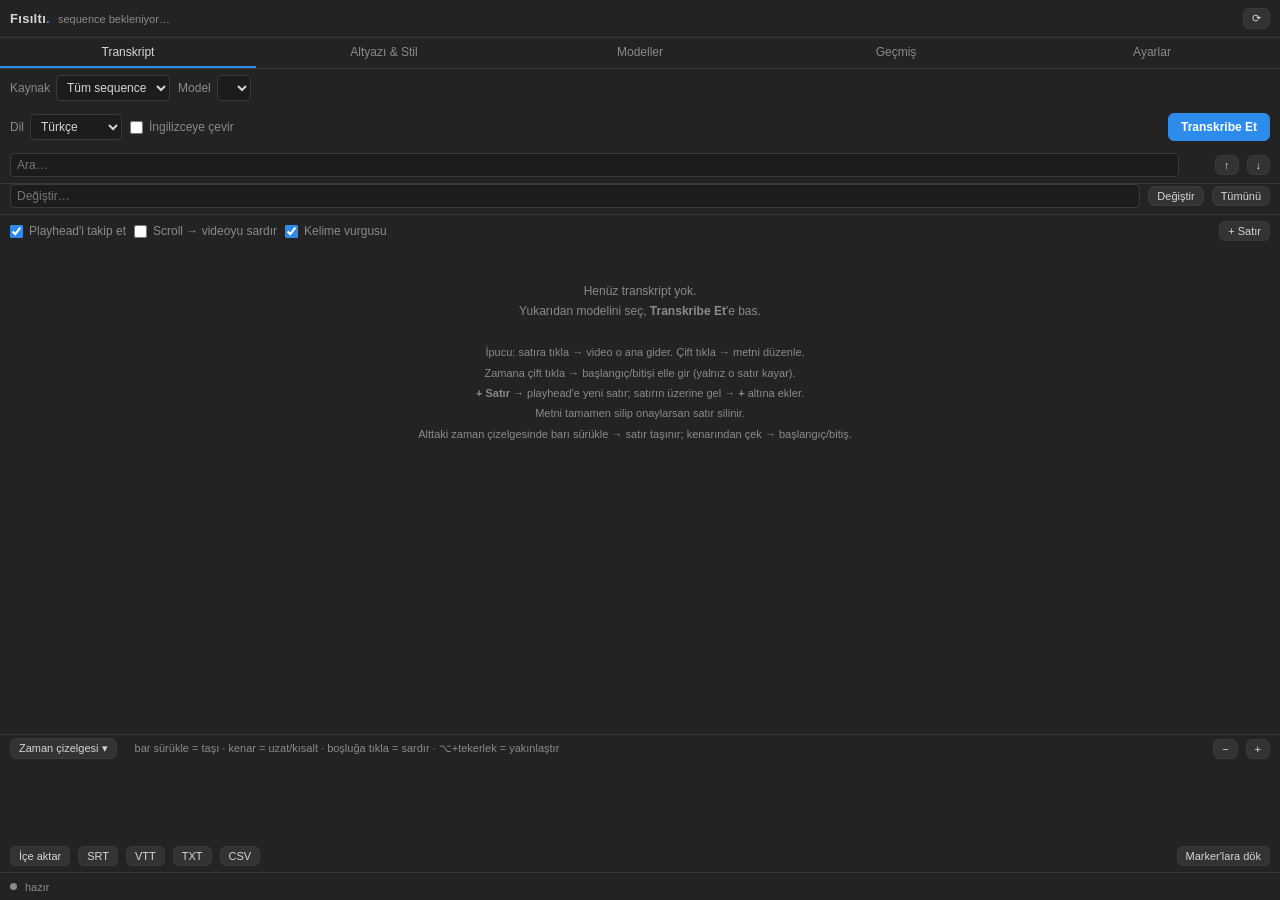
<file: index.html>
<!DOCTYPE html>
<html lang="tr">
<head>
<meta charset="UTF-8">
<title>Fısıltı</title>
<link rel="stylesheet" href="css/style.css">
</head>
<body>
<div id="app">

  <div id="topbar">
    <div class="logo">Fısıltı<span>.</span></div>
    <div id="seq-info">sequence bekleniyor…</div>
    <button class="btn small" id="btn-refresh" title="Sequence bilgisini yenile">⟳</button>
  </div>

  <div id="tabs">
    <button class="active" data-tab="transcribe-page">Transkript</button>
    <button data-tab="caption-page">Altyazı &amp; Stil</button>
    <button data-tab="models-page">Modeller</button>
    <button data-tab="history-page">Geçmiş</button>
    <button data-tab="settings-page">Ayarlar</button>
  </div>

  <!-- ===================== TRANSKRİPT ===================== -->
  <div class="tab-page active" id="transcribe-page">
    <div class="row">
      <label class="field"><span>Kaynak</span>
        <select id="transcribe-range">
          <option value="sequence">Tüm sequence</option>
          <option value="inout">In–Out aralığı</option>
          <option value="selection">Seçili klip(ler)</option>
        </select>
      </label>
      <label class="field"><span>Model</span>
        <select id="model-select"></select>
      </label>
    </div>
    <div class="row">
      <label class="field"><span>Dil</span>
        <select id="lang-select">
          <option value="auto">Otomatik</option>
          <option value="tr" selected>Türkçe</option>
          <option value="en">İngilizce</option>
          <option value="de">Almanca</option>
          <option value="fr">Fransızca</option>
          <option value="es">İspanyolca</option>
          <option value="ar">Arapça</option>
          <option value="ru">Rusça</option>
        </select>
      </label>
      <label class="field"><input type="checkbox" id="opt-translate"> İngilizceye çevir</label>
      <span style="flex:1"></span>
      <button class="btn primary" id="btn-transcribe">Transkribe Et</button>
      <button class="btn danger" id="btn-cancel" style="display:none">Durdur</button>
    </div>

    <div class="row" id="transcript-toolbar">
      <input type="text" id="search-box" placeholder="Ara…">
      <span id="search-count" class="hint"></span>
      <button class="btn small" id="btn-search-prev" title="Önceki">↑</button>
      <button class="btn small" id="btn-search-next" title="Sonraki">↓</button>
    </div>
    <div class="row" id="replace-toolbar">
      <input type="text" id="replace-box" placeholder="Değiştir…" title="Enter: bu eşleşmeyi değiştir · ⌘/Ctrl+Enter: tümünü değiştir">
      <button class="btn small" id="btn-replace-one" title="Seçili eşleşmenin olduğu segmentte değiştir (Enter)">Değiştir</button>
      <button class="btn small" id="btn-replace-all" title="Tüm eşleşmeleri değiştir (⌘/Ctrl+Enter)">Tümünü</button>
      <button class="btn small" id="btn-replace-undo" title="Son değiştirmeyi geri al" style="display:none">Geri al</button>
    </div>
    <div class="row">
      <label class="field" title="Playhead ilerledikçe transkript kendini kaydırır">
        <input type="checkbox" id="opt-follow" checked> Playhead'i takip et</label>
      <label class="field" title="Transkripti kaydırdıkça video o ana gider">
        <input type="checkbox" id="opt-scrollseek"> Scroll → videoyu sardır</label>
      <label class="field" title="Konuşulan kelimeyi renklendir">
        <input type="checkbox" id="opt-wordhl" checked> Kelime vurgusu</label>
      <span style="flex:1"></span>
      <button class="btn small" id="btn-add-line" title="Playhead konumuna yeni altyazı satırı ekler">+ Satır</button>
    </div>

    <div id="transcript">
      <div class="empty">
        Henüz transkript yok.<br>
        Yukarıdan modelini seç, <b>Transkribe Et</b>'e bas.<br><br>
        <span class="hint">İpucu: satıra tıkla → video o ana gider. Çift tıkla → metni düzenle.<br>
        Zamana çift tıkla → başlangıç/bitişi elle gir (yalnız o satır kayar).<br>
        <b>+ Satır</b> → playhead'e yeni satır; satırın üzerine gel → <b>+</b> altına ekler.<br>
        Metni tamamen silip onaylarsan satır silinir.<br>
        Alttaki zaman çizelgesinde barı sürükle → satır taşınır; kenarından çek → başlangıç/bitiş.</span>
      </div>
    </div>

    <div id="timeline-wrap">
      <div class="row" id="timeline-head">
        <button class="btn small" id="tl-toggle" title="Zaman çizelgesini aç/kapat">Zaman çizelgesi ▾</button>
        <span class="hint" style="flex:1">bar sürükle = taşı · kenar = uzat/kısalt · boşluğa tıkla = sardır · ⌥+tekerlek = yakınlaştır</span>
        <button class="btn small" id="tl-zoom-out" title="Uzaklaştır">−</button>
        <button class="btn small" id="tl-zoom-in" title="Yakınlaştır">+</button>
      </div>
      <div id="timeline"></div>
    </div>

    <div class="row">
      <button class="btn small" id="btn-import-transcript" title="SRT ya da VTT dosyasını transkript olarak yükler (mevcut transkriptin yerine geçer)">İçe aktar</button>
      <button class="btn small" id="btn-export-srt">SRT</button>
      <button class="btn small" id="btn-export-vtt">VTT</button>
      <button class="btn small" id="btn-export-txt">TXT</button>
      <button class="btn small" id="btn-export-csv">CSV</button>
      <span style="flex:1"></span>
      <button class="btn small" id="btn-add-markers" title="Her segmenti sequence marker'ı olarak ekle">Marker'lara dök</button>
    </div>
  </div>

  <!-- ===================== ALTYAZI & STİL ===================== -->
  <div class="tab-page" id="caption-page">
    <div id="style-preview"><div class="pv-caption">Böyle görünecek —<br>altyazı önizlemesi</div></div>
    <div class="hint" id="preview-meta" style="padding:0 10px 2px"></div>

    <div class="section-title">Stil kütüphanesi</div>
    <div id="style-lib"></div>
    <div class="row">
      <button class="btn small" id="btn-style-save" title="Aşağıdaki stil ayarlarını kütüphaneye adıyla kaydeder">＋ Bu stili kaydet</button>
      <button class="btn small" id="btn-style-import" title="Fısıltı stil JSON dosyasını kütüphaneye ekler">İçe aktar</button>
      <button class="btn small" id="btn-style-export" title="Kütüphanendeki stilleri JSON olarak dışa aktarır (paylaşılabilir)">Dışa aktar</button>
      <span class="hint" style="flex:1">Karoya tıkla → stil uygulanır</span>
    </div>
    <div class="row" id="style-save-row" style="display:none">
      <input type="text" id="style-save-name" placeholder="Stil adı…" style="flex:1">
      <button class="btn small primary" id="btn-style-save-ok">Kaydet</button>
      <button class="btn small" id="btn-style-save-cancel">Vazgeç</button>
    </div>

    <div class="section-title" title="Premiere, Caption Track stilini API'den almaz; bu ayarlar Stilli overlay ve ASS çıktısına uygulanır. Caption Track stili: caption seçiliyken Özellikler (Properties) paneli > Track Style.">Stil — stilli overlay &amp; ASS için</div>
    <div class="grid2">
      <label class="field"><span>Font</span>
        <select id="st-font">
          <option>Helvetica Neue</option>
          <option>Arial</option>
          <option>Arial Black</option>
          <option>Avenir Next</option>
          <option>Futura</option>
          <option>Georgia</option>
          <option>Gill Sans</option>
          <option>Impact</option>
          <option>Menlo</option>
          <option>SF Pro Display</option>
          <option>Tahoma</option>
          <option>Trebuchet MS</option>
          <option>Verdana</option>
        </select>
      </label>
      <label class="field"><span>Boyut %<b id="st-size-val">5.2</b></span>
        <input type="range" id="st-size" min="2.5" max="12" step="0.1" value="5.2"></label>
      <label class="field"><span>Yazı rengi</span><input type="color" id="st-color" value="#FFFFFF"></label>
      <label class="field"><span>Kalın</span><input type="checkbox" id="st-bold" checked></label>
      <label class="field"><span>İtalik</span><input type="checkbox" id="st-italic"></label>
      <label class="field"><span>BÜYÜK HARF</span><input type="checkbox" id="st-upper"></label>
      <label class="field"><span>Kontur</span><input type="checkbox" id="st-outline-on" checked></label>
      <label class="field"><span>Kontur rengi</span><input type="color" id="st-outline-color" value="#000000"></label>
      <label class="field"><span>Kontur kalınlığı</span>
        <input type="range" id="st-outline-w" min="0" max="6" step="0.5" value="2"></label>
      <label class="field"><span>Arkaplan</span><input type="checkbox" id="st-bg-on" checked></label>
      <label class="field"><span>Arkaplan rengi</span><input type="color" id="st-bg-color" value="#000000"></label>
      <label class="field"><span>Arkaplan opaklığı</span>
        <input type="range" id="st-bg-alpha" min="0" max="1" step="0.05" value="0.55"></label>
      <label class="field"><span>Konum</span>
        <select id="st-pos">
          <option value="bottom" selected>Alt</option>
          <option value="middle">Orta</option>
          <option value="top">Üst</option>
        </select>
      </label>
      <label class="field" title="Alt konumda alt kenardan, üst konumda üst kenardan uzaklık; sequence yüksekliğinin yüzdesi"><span>Alt/üst kenardan uzaklık %</span>
        <input type="number" id="st-margin" min="0" max="45" value="6"></label>
      <label class="field"><span>Karaoke (kelime vurgusu)</span><input type="checkbox" id="st-karaoke"></label>
      <label class="field"><span>Karaoke rengi</span><input type="color" id="st-karaoke-color" value="#FFD400"></label>
    </div>

    <div class="section-title">Bölümleme</div>
    <div class="grid2">
      <label class="field"><span>Mod</span>
        <select id="cap-mode">
          <option value="sentence" selected>Cümle blokları</option>
          <option value="word">Kelime kelime (viral)</option>
        </select></label>
      <label class="field"><span>Satır başına karakter</span>
        <input type="number" id="cap-maxchars" min="10" max="80" value="38"></label>
      <label class="field"><span>Azami satır</span>
        <input type="number" id="cap-maxlines" min="1" max="3" value="2"></label>
      <label class="field"><span>Azami süre (sn)</span>
        <input type="number" id="cap-maxdur" min="1" max="15" step="0.5" value="6"></label>
      <label class="field"><span>Asgari süre (sn)</span>
        <input type="number" id="cap-mindur" min="0.2" max="3" step="0.1" value="0.8"></label>
      <label class="field"><span>Boşlukta böl (sn)</span>
        <input type="number" id="cap-gap" min="0.2" max="3" step="0.1" value="1"></label>
      <label class="field"><span>Cümle sonunda böl</span><input type="checkbox" id="cap-punct" checked></label>
      <label class="field" title="Cümle bittikten sonra bu kadar milisaniye sessizlik varsa yeni altyazı başlar — iki konuşmacının kısa cümleleri aynı altyazıya girmez ('Ne oldu? Anlarız şimdi.' ayrılır). 0 = kapalı."><span>Diyalog molası (ms)</span>
        <input type="number" id="cap-dialoggap" min="0" max="2000" step="50" value="250"></label>
      <label class="field" title="Altyazı bloğu transkriptteki bir satırın sınırını aşmaz — iki konuşmacının lafı aynı altyazıya girmez. Satırları birleştirmek/ayırmak için transkripti düzenle."><span>Satır sınırında böl</span><input type="checkbox" id="cap-splitseg" checked></label>
      <label class="field"><span>CPS uyarı eşiği</span>
        <input type="number" id="cap-maxcps" min="10" max="40" value="21"></label>
      <label class="field" title="Tüm altyazıları bu kadar saniye kaydırır (eksi = erkene). Caption Track, overlay ve dışa aktarımların hepsine uygulanır. Kaydedilmez."><span>Zaman kaydırma (sn)</span>
        <input type="number" id="cap-offset" min="-30" max="30" step="0.1" value="0"></label>
    </div>
    <div class="hint" id="caption-stats"></div>

    <div class="row">
      <button class="btn small" id="btn-style-to-premiere" title="Paneldeki stili Premiere metin stili olarak kaydeder (yerel stiller + proje). Caption track'e uygulamak: caption seç → Özellikler > Track Style menüsünden seç.">Stili Premiere'e kaydet</button>
      <button class="btn primary" id="btn-make-captions" title="SRT üretir ve sequence'e Caption Track olarak ekler. Stil, Premiere'de caption seçiliyken Özellikler (Properties) panelindeki Track Style ile verilir.">Caption Track ekle</button>
      <button class="btn" id="btn-make-overlay" title="Stilleri birebir uygulayarak alfa kanallı ProRes 4444 video üretir ve en üst video kanalına yerleştirir">Stilli overlay ekle</button>
    </div>
    <div class="row">
      <button class="btn small" id="btn-export-ass" title="Stilli .ass dosyasını dışa aktar">ASS dışa aktar</button>
      <span class="hint" style="flex:1">Caption Track = Premiere'in doğal altyazısı (stilini Premiere'de verirsin). Stilli overlay = burada seçtiğin stil birebir, yakılmış şeffaf video olarak.</span>
    </div>
  </div>

  <!-- ===================== MODELLER ===================== -->
  <div class="tab-page" id="models-page">
    <div class="hint" style="padding-top:8px">Modeller <b>~/Library/Application Support/Fisilti/models</b> klasörüne iner. Türkçe için önerilen: <b>large-v3-turbo</b> (hız/kalite dengesi) veya <b>medium</b>.</div>
    <div id="model-list"></div>
  </div>

  <!-- ===================== GEÇMİŞ ===================== -->
  <div class="tab-page" id="history-page">
    <div class="row">
      <button class="btn small" id="btn-undo" title="⌘Z — son düzenlemeyi geri alır">↩ Geri al</button>
      <button class="btn small" id="btn-redo" title="⇧⌘Z — geri alınanı yeniden uygular">↪ İleri al</button>
      <span class="hint" style="flex:1">Satıra tıkla → o ana atla. Metin, zamanlama, satır ekleme/silme, bul-değiştir, içe aktarma ve yeni transkripsiyon buraya düşer.</span>
    </div>
    <div id="history-list"></div>
  </div>

  <!-- ===================== AYARLAR ===================== -->
  <div class="tab-page" id="settings-page">
    <div class="section-title">Yollar</div>
    <div class="row"><label class="field" style="flex:1"><span>whisper-cli</span>
      <input type="text" id="set-whisper-path"></label>
      <button class="btn small" id="btn-detect-whisper">Bul</button></div>
    <div class="row"><label class="field" style="flex:1"><span>ffmpeg</span>
      <input type="text" id="set-ffmpeg-path"></label>
      <button class="btn small" id="btn-detect-ffmpeg">Bul</button>
      <button class="btn small primary" id="btn-install-ffmpeg" title="Statik ffmpeg derlemesini indirip kurar — brew/Xcode gerekmez">İndir</button></div>

    <div class="section-title">Performans</div>
    <div class="row">
      <label class="field"><span>İş parçacığı</span>
        <input type="number" id="set-threads" min="1" max="16" value="6"></label>
      <label class="field"><span>Playhead sorgu aralığı (ms)</span>
        <input type="number" id="set-poll" min="100" max="2000" step="50" value="250"></label>
    </div>
    <div class="row">
      <label class="field" title="Sessiz bölümleri modele göndermeden atlar (VAD modeli gerekir, Modeller sekmesinden indir)">
        <input type="checkbox" id="opt-vad"> VAD sessizlik filtresi</label>
    </div>

    <div class="section-title">Sözlük — özel isimler</div>
    <div class="row">
      <textarea id="set-prompt" rows="3" placeholder="Ömer Bakırcı, nous works, Fısıltı, Veridyen…" title="Whisper'a başlangıç bağlamı (--prompt) olarak verilir. Model bu yazımları tanıdık sayar ve sesi bunlara eşlemeye meyleder."></textarea>
    </div>
    <div class="hint" style="padding:0 10px 6px">Transkripsiyonda sık geçen kişi, marka ve terim adlarını virgülle yaz; model bu yazımları tercih eder. Kısa tut (yaklaşık 150 kelimeye kadar etkili), garanti değil — kaçanı Transkript sekmesindeki bul-değiştirle düzelt.</div>

    <div class="section-title">Güncelleme</div>
    <div class="row">
      <span class="hint" id="update-info" style="flex:1">—</span>
      <button class="btn small" id="btn-check-update">Denetle</button>
      <button class="btn small primary" id="btn-do-update" style="display:none" title="Yeni sürümü indirip eklentinin üstüne kurar; sonrasında paneli kapatıp açman yeter">Güncelle</button>
    </div>

    <div class="section-title">Bakım</div>
    <div class="row">
      <button class="btn small" id="btn-clear-cache">Geçici dosyaları temizle</button>
      <button class="btn small" id="btn-open-logs">Log klasörünü aç</button>
    </div>
    <div class="hint" id="debug-info"></div>
  </div>

  <div id="status-bar"><div class="dot"></div><span id="status-text">hazır</span>
    <div class="progress" id="main-progress-wrap" style="display:none"><div id="main-progress"></div></div>
  </div>
</div>

<script src="js/CSInterface.js"></script>
<script src="js/captions.js"></script>
<script src="js/prstyle.js"></script>
<script src="js/whisper.js"></script>
<script src="js/timeline.js"></script>
<script src="js/main.js"></script>
</body>
</html>
</file>
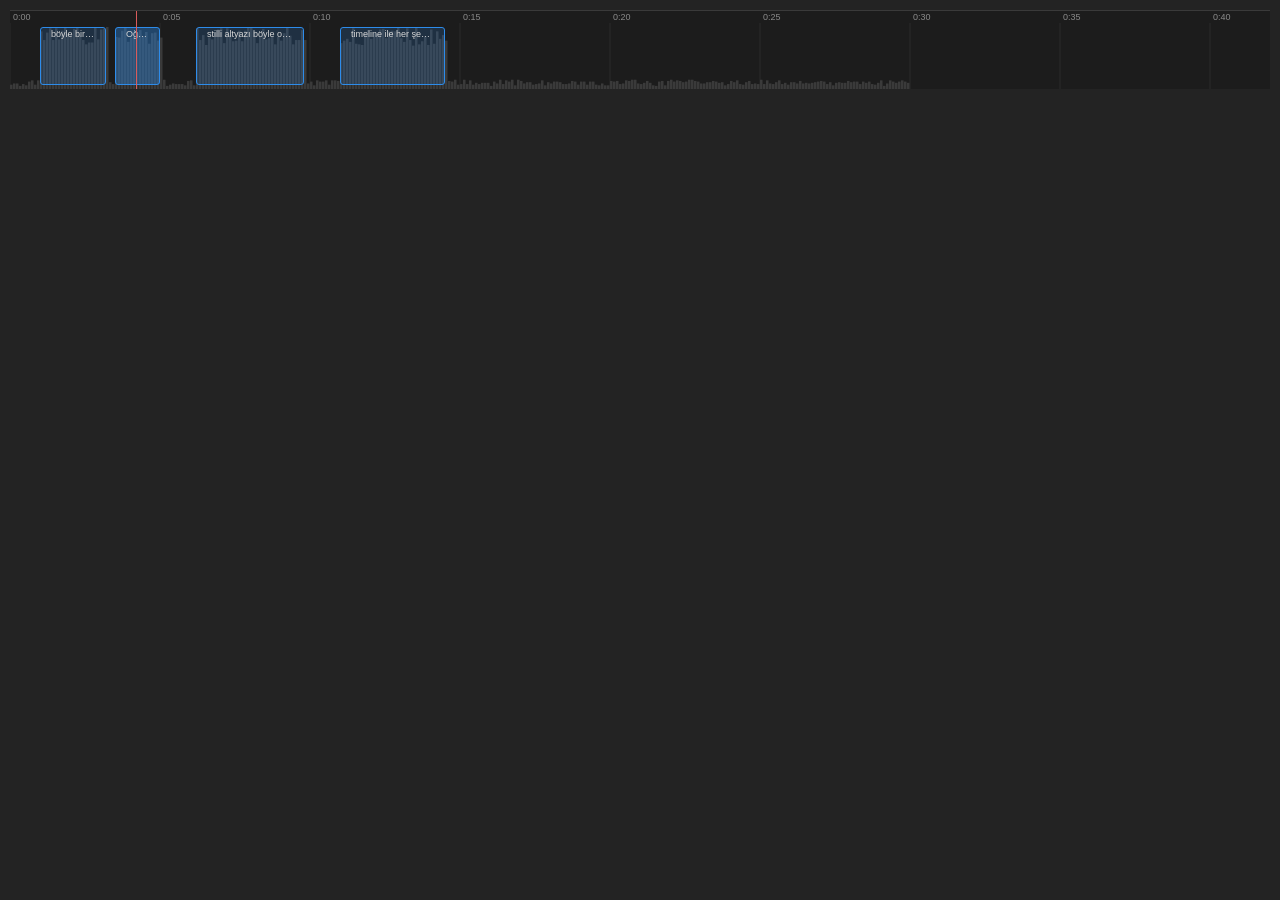
<file: test/tl_harness.html>
<!DOCTYPE html>
<html lang="tr">
<head><meta charset="UTF-8"><title>TL Harness</title>
<link rel="stylesheet" href="../css/style.css">
<style>body{padding:10px} #timeline{height:78px} #log{font:11px monospace; color:#8dd600; white-space:pre-wrap; padding:8px}</style>
</head>
<body>
<div id="timeline-wrap"><div id="timeline"></div></div>
<div id="log"></div>
<script src="../js/timeline.js"></script>
<script>
var segs = [
  { t0: 1.0, t1: 3.2, text: 'böyle bir şey olabilir mi ya...' },
  { t0: 3.5, t1: 5.0, text: 'Oğluşum' },
  { t0: 6.2, t1: 9.8, text: 'stilli altyazı böyle olmaz dedim' },
  { t0: 11.0, t1: 14.5, text: 'timeline ile her şey daha kolay' }
];
// sahte enerji: konuşma bölgelerinde yüksek
var rms = [];
for (var i = 0; i < 300; i++) {
  var t = i * 0.1;
  var talking = segs.some(function (s) { return t >= s.t0 && t <= s.t1; });
  rms.push(talking ? 70 + Math.round(Math.random() * 30) : 5 + Math.round(Math.random() * 10));
}
var events = [];
FisiltiTimeline.init({
  container: document.getElementById('timeline'),
  getSegments: function () { return segs; },
  getEnergy: function () { return { offsetSec: 0, winMs: 100, rms: rms }; },
  getDuration: function () { return 30; },
  getFollow: function () { return false; },
  isBusy: function () { return false; },
  onSeek: function (s) { events.push('seek:' + s.toFixed(2)); render(); },
  onChange: function (i, t0, t1) {
    segs[i].t0 = t0; segs[i].t1 = t1;
    events.push('change:' + i + ' ' + t0.toFixed(2) + '-' + t1.toFixed(2));
    FisiltiTimeline.rebuild(); render();
  },
  onSelect: function (i) { events.push('select:' + i); render(); },
  onEditText: function (i) { events.push('edit:' + i); render(); }
});
FisiltiTimeline.tick(4.2);
function render() { document.getElementById('log').textContent = events.join('\n'); }

// ---- sentetik sürükleme yardımcısı ----
function fire(el, type, x, y) {
  el.dispatchEvent(new MouseEvent(type, { bubbles: true, clientX: x, clientY: y, button: 0 }));
}
window.dragTest = function () {
  var scroll = document.querySelector('.tl-scroll');
  var bar0 = document.querySelector('.tl-bar[data-i="0"]');
  var r = bar0.getBoundingClientRect();
  // 1) gövdeden 60px sağa taşı (30pps → +2 sn)
  fire(bar0, 'mousedown', r.left + r.width / 2, r.top + 20);
  fire(document, 'mousemove', r.left + r.width / 2 + 60, r.top + 20);
  fire(document, 'mouseup', r.left + r.width / 2 + 60, r.top + 20);
  // 2) bar 2'nin sağ kenarını 30px uzat (+1 sn)
  var bar2 = document.querySelector('.tl-bar[data-i="2"]');
  var h = bar2.querySelector('.tl-h.r'); var hr = h.getBoundingClientRect();
  fire(h, 'mousedown', hr.left + 3, hr.top + 20);
  fire(document, 'mousemove', hr.left + 33, hr.top + 20);
  fire(document, 'mouseup', hr.left + 33, hr.top + 20);
  // 3) bar 1'e tıkla (sürüklemesiz) → seek + select
  var bar1 = document.querySelector('.tl-bar[data-i="1"]');
  var r1 = bar1.getBoundingClientRect();
  fire(bar1, 'mousedown', r1.left + 5, r1.top + 20);
  fire(document, 'mouseup', r1.left + 5, r1.top + 20);
  render();
  return events.join(' | ');
};
</script>
</body>
</html>
</file>
<file: css/style.css>
/* Fısıltı panel stili — Premiere koyu temasıyla uyumlu.
   --bg değeri çalışma anında AppSkinInfo'dan güncellenir. */
:root {
  --bg: #232323;
  --bg-panel: #2a2a2a;
  --bg-input: #1c1c1c;
  --bg-hover: #333333;
  --bg-active: #094771;
  --border: #3a3a3a;
  --text: #d6d6d6;
  --text-dim: #8a8a8a;
  --accent: #2d8ceb;
  --accent-soft: rgba(45, 140, 235, 0.18);
  --ok: #3fa66a;
  --warn: #d9a13b;
  --err: #d95b5b;
  --radius: 6px;
  --font: -apple-system, "SF Pro Text", "Segoe UI", sans-serif;
}

* { box-sizing: border-box; margin: 0; padding: 0; }
html, body { height: 100%; }
body {
  background: var(--bg);
  color: var(--text);
  font-family: var(--font);
  font-size: 12px;
  overflow: hidden;
  user-select: none;
}

#app { display: flex; flex-direction: column; height: 100vh; }

/* ---------- üst bar ---------- */
#topbar {
  display: flex; align-items: center; gap: 8px;
  padding: 8px 10px;
  border-bottom: 1px solid var(--border);
  flex: none;
}
#topbar .logo { font-weight: 700; font-size: 13px; letter-spacing: 0.3px; }
#topbar .logo span { color: var(--accent); }
#seq-info {
  flex: 1; color: var(--text-dim);
  white-space: nowrap; overflow: hidden; text-overflow: ellipsis;
  font-size: 11px;
}

/* ---------- sekmeler ---------- */
#tabs { display: flex; border-bottom: 1px solid var(--border); flex: none; }
#tabs button {
  flex: 1; padding: 7px 4px;
  background: none; border: none; border-bottom: 2px solid transparent;
  color: var(--text-dim); font-family: var(--font); font-size: 12px;
  cursor: pointer;
}
#tabs button:hover { color: var(--text); }
#tabs button.active { color: var(--text); border-bottom-color: var(--accent); }

.tab-page { display: none; flex: 1; overflow: hidden; flex-direction: column; }
.tab-page.active { display: flex; }

/* ---------- genel kontroller ---------- */
button.btn {
  background: var(--bg-hover); color: var(--text);
  border: 1px solid var(--border); border-radius: var(--radius);
  padding: 6px 12px; font-family: var(--font); font-size: 12px;
  cursor: pointer; transition: background 0.12s;
}
button.btn:hover { background: #3d3d3d; }
button.btn:disabled { opacity: 0.45; cursor: default; }
button.btn.primary { background: var(--accent); border-color: var(--accent); color: #fff; font-weight: 600; }
button.btn.primary:hover { background: #3d9af5; }
button.btn.danger { color: var(--err); }
button.btn.small { padding: 3px 8px; font-size: 11px; }

select, input[type="text"], input[type="number"] {
  background: var(--bg-input); color: var(--text);
  border: 1px solid var(--border); border-radius: 4px;
  padding: 4px 6px; font-family: var(--font); font-size: 12px;
  outline: none;
}
textarea {
  background: var(--bg-input); color: var(--text);
  border: 1px solid var(--border); border-radius: 4px;
  padding: 4px 6px; font-family: var(--font); font-size: 12px;
  outline: none; resize: vertical; width: 100%; box-sizing: border-box; line-height: 1.4;
}
select:focus, input:focus, textarea:focus { border-color: var(--accent); }
input[type="color"] {
  width: 26px; height: 20px; padding: 0; border: 1px solid var(--border);
  border-radius: 4px; background: none; cursor: pointer;
}
input[type="range"] { accent-color: var(--accent); }
#color-pop {
  position: fixed; z-index: 50; width: 196px; padding: 8px;
  background: var(--bg-panel, var(--bg-input)); border: 1px solid var(--border); border-radius: 6px;
  box-shadow: 0 6px 20px rgba(0,0,0,0.45);
}
#color-pop .swatches { display: grid; grid-template-columns: repeat(6, 1fr); gap: 5px; margin-bottom: 8px; }
#color-pop .swatch {
  width: 100%; aspect-ratio: 1; border: 1px solid rgba(255,255,255,0.18); border-radius: 4px;
  padding: 0; cursor: pointer;
}
#color-pop .swatch:hover { outline: 2px solid var(--accent); outline-offset: 1px; }
#color-pop-eye { width: 100%; margin-bottom: 6px; }
#color-pop .hexrow { display: flex; gap: 6px; }
#color-pop .hexrow input { flex: 1; min-width: 0; font-variant-numeric: tabular-nums; text-transform: uppercase; }
input[type="checkbox"] { accent-color: var(--accent); }

label.field { display: flex; align-items: center; gap: 6px; color: var(--text-dim); }
label.field > span { min-width: 0; }

.row { display: flex; align-items: center; gap: 8px; padding: 6px 10px; flex-wrap: wrap; }
.section-title {
  padding: 8px 10px 2px; color: var(--text-dim);
  font-size: 10px; text-transform: uppercase; letter-spacing: 0.8px;
}
.hint { color: var(--text-dim); font-size: 11px; padding: 2px 10px; }

/* ---------- durum / ilerleme ---------- */
#status-bar {
  flex: none; padding: 5px 10px;
  border-top: 1px solid var(--border);
  display: flex; align-items: center; gap: 8px;
  min-height: 28px; font-size: 11px; color: var(--text-dim);
}
#status-bar.working { color: var(--text); }
#status-bar .dot {
  width: 7px; height: 7px; border-radius: 50%; background: var(--text-dim); flex: none;
}
#status-bar.working .dot { background: var(--accent); animation: pulse 1.1s ease-in-out infinite; }
#status-bar.error .dot { background: var(--err); }
#status-bar.ok .dot { background: var(--ok); }
@keyframes pulse { 50% { opacity: 0.25; } }

.progress { flex: 1; height: 4px; background: var(--bg-input); border-radius: 2px; overflow: hidden; }
.progress > div { height: 100%; background: var(--accent); width: 0%; transition: width 0.2s; }

/* ---------- transkript ---------- */
#transcript-toolbar { border-bottom: 1px solid var(--border); }
#search-box, #replace-box { flex: 1; min-width: 90px; }
#replace-toolbar { border-bottom: 1px solid var(--border); padding-top: 0; }
#transcript {
  flex: 1; overflow-y: auto; padding: 4px 0;
  scroll-behavior: smooth;
}
#transcript.no-smooth { scroll-behavior: auto; }
#transcript .empty {
  padding: 30px 20px; text-align: center; color: var(--text-dim); line-height: 1.7;
}
.seg {
  display: flex; gap: 8px; padding: 5px 10px;
  cursor: pointer; border-left: 2px solid transparent;
}
.seg:hover { background: var(--bg-hover); }
.seg.current { background: var(--accent-soft); border-left-color: var(--accent); }
.seg.search-hit .seg-text b { background: var(--warn); color: #000; border-radius: 2px; }
.seg-time {
  flex: none; color: var(--text-dim); font-size: 10px;
  font-variant-numeric: tabular-nums; padding-top: 2px; width: 52px;
}
.seg-text { flex: 1; line-height: 1.45; user-select: text; }
.seg-text[contenteditable="true"] {
  outline: 1px solid var(--accent); border-radius: 3px;
  background: var(--bg-input); padding: 1px 4px;
}
.seg-text .w.spoken { color: var(--accent); }
.seg-cps { flex: none; font-size: 9px; color: var(--warn); padding-top: 3px; }

/* satır ekleme (+) — yalnız satırın üzerine gelince görünür */
.seg-add {
  flex: none; align-self: center;
  visibility: hidden;
  width: 18px; height: 18px; padding: 0; line-height: 1;
  background: var(--bg-hover); color: var(--text-dim);
  border: 1px solid var(--border); border-radius: 4px;
  font-family: var(--font); font-size: 12px; cursor: pointer;
}
.seg:hover .seg-add { visibility: visible; }
.seg-add:hover { color: var(--text); background: #3d3d3d; }

/* ---------- geçmiş ---------- */
#history-list { flex: 1; overflow-y: auto; padding: 4px 0; }
#history-list .empty { padding: 30px 20px; text-align: center; color: var(--text-dim); line-height: 1.7; }
.hist-item {
  display: flex; gap: 8px; padding: 5px 10px;
  cursor: pointer; border-left: 2px solid transparent;
}
.hist-item:hover { background: var(--bg-hover); border-left-color: var(--accent); }
.hist-item.future { opacity: 0.5; }
.hist-now {
  padding: 5px 10px; color: var(--accent); font-weight: 600;
  border-left: 2px solid var(--accent); font-size: 11px;
}
.hist-time { flex: none; width: 54px; color: var(--text-dim); font-size: 10px; font-variant-numeric: tabular-nums; padding-top: 1px; }

/* ---------- zaman çizelgesi ---------- */
#timeline-wrap { flex: none; border-top: 1px solid var(--border); }
#timeline-head { padding: 3px 10px; }
#timeline { height: 78px; display: block; }
#timeline-wrap.collapsed #timeline { display: none; }
.tl-scroll {
  position: relative; height: 100%; overflow-x: auto; overflow-y: hidden;
  background: var(--bg-input);
}
.tl-content { position: relative; height: 100%; min-width: 100%; }
.tl-canvas { position: absolute; top: 0; left: 0; height: 100%; pointer-events: none; }
.tl-bar {
  position: absolute; top: 16px; bottom: 4px;
  background: var(--accent-soft);
  border: 1px solid var(--accent);
  border-radius: 3px;
  cursor: grab; overflow: hidden;
  display: flex; align-items: flex-start;
}
.tl-bar.cur { background: rgba(45, 140, 235, 0.38); }
.tl-bar.dragging { cursor: grabbing; opacity: 0.85; z-index: 5; }
.tl-label {
  flex: 1; padding: 1px 3px;
  font-size: 9px; line-height: 1.2; color: var(--text);
  white-space: nowrap; overflow: hidden; text-overflow: ellipsis;
  pointer-events: none; user-select: none;
}
.tl-h {
  flex: none; width: 7px; height: 100%;
  cursor: ew-resize;
}
.tl-h:hover, .tl-bar.dragging .tl-h { background: var(--accent); opacity: 0.7; }
.tl-playhead {
  position: absolute; top: 0; bottom: 0; width: 1px;
  background: var(--err); pointer-events: none; z-index: 6;
}

/* satır içi zaman düzenleme */
.seg-time.tc-edit { width: auto; display: flex; gap: 3px; padding-top: 0; }
.tc-in {
  width: 72px;
  background: var(--bg-input); color: var(--text);
  border: 1px solid var(--accent); border-radius: 3px;
  font-family: var(--font); font-size: 10px; padding: 2px 3px;
  font-variant-numeric: tabular-nums;
}

/* ---------- altyazı & stil ---------- */
#caption-page { overflow-y: auto; }
#style-preview {
  margin: 8px auto 4px; height: 130px; border-radius: var(--radius);
  background: linear-gradient(135deg, #4a5568 0%, #2d3748 55%, #1a202c 100%);
  position: relative; overflow: hidden; flex: none;
  border: 1px solid var(--border);
}
#style-preview .pv-caption {
  position: absolute; left: 50%; transform: translateX(-50%);
  text-align: center; white-space: nowrap; line-height: 1.25;
  padding: 0.18em 0.45em; border-radius: 3px;
}
.grid2 { display: grid; grid-template-columns: 1fr 1fr; gap: 4px 12px; padding: 4px 10px; }
.grid2 label.field { justify-content: space-between; }
.grid2 input[type="number"] { width: 56px; }

/* ---------- stil kütüphanesi ---------- */
#style-lib {
  display: flex; gap: 8px; padding: 6px 10px 2px;
  overflow-x: auto; scrollbar-width: thin;
}
.style-tile {
  flex: none; width: 78px; cursor: pointer; position: relative; overflow: hidden;
  border: 1px solid var(--border); border-radius: 6px;
  background: linear-gradient(135deg, #46536a 0%, #2b3442 60%, #1d232d 100%);
  transition: border-color 0.15s, transform 0.1s;
}
.style-tile:hover { border-color: var(--accent); transform: translateY(-1px); }
.style-tile.active { border-color: var(--accent); box-shadow: 0 0 0 1px var(--accent); }
.style-tile .demo { height: 42px; display: flex; align-items: center; justify-content: center; }
.style-tile .demo span { padding: 2px 7px; border-radius: 3px; font-size: 19px; line-height: 1.15; }
.style-tile .nm {
  font-size: 9px; text-align: center; color: var(--text-dim);
  padding: 1px 4px 4px; white-space: nowrap; overflow: hidden; text-overflow: ellipsis;
}
.style-tile.active .nm { color: var(--text); }
.style-tile .del {
  position: absolute; top: 2px; right: 2px; width: 14px; height: 14px;
  line-height: 13px; text-align: center; border-radius: 50%;
  background: rgba(0,0,0,0.55); color: #fff; font-size: 11px; display: none;
}
.style-tile:hover .del { display: block; }
.style-tile .del:hover { background: var(--err); }

/* ---------- modeller ---------- */
#model-list { flex: 1; overflow-y: auto; }
.model-item {
  display: flex; align-items: center; gap: 8px;
  padding: 7px 10px; border-bottom: 1px solid var(--border);
}
.model-item .m-name { font-weight: 600; }
.model-item .m-meta { color: var(--text-dim); font-size: 10px; }
.model-item .m-info { flex: 1; }
.model-item.installed .m-name::after {
  content: "✓"; color: var(--ok); margin-left: 6px;
}
.model-item .progress { max-width: 90px; }

/* ---------- ayarlar ---------- */
#settings-page { overflow-y: auto; }
#settings-page .row input[type="text"] { flex: 1; }

/* kaydırma çubukları */
::-webkit-scrollbar { width: 9px; }
::-webkit-scrollbar-thumb { background: #444; border-radius: 5px; border: 2px solid var(--bg); }
::-webkit-scrollbar-track { background: transparent; }
</file>
